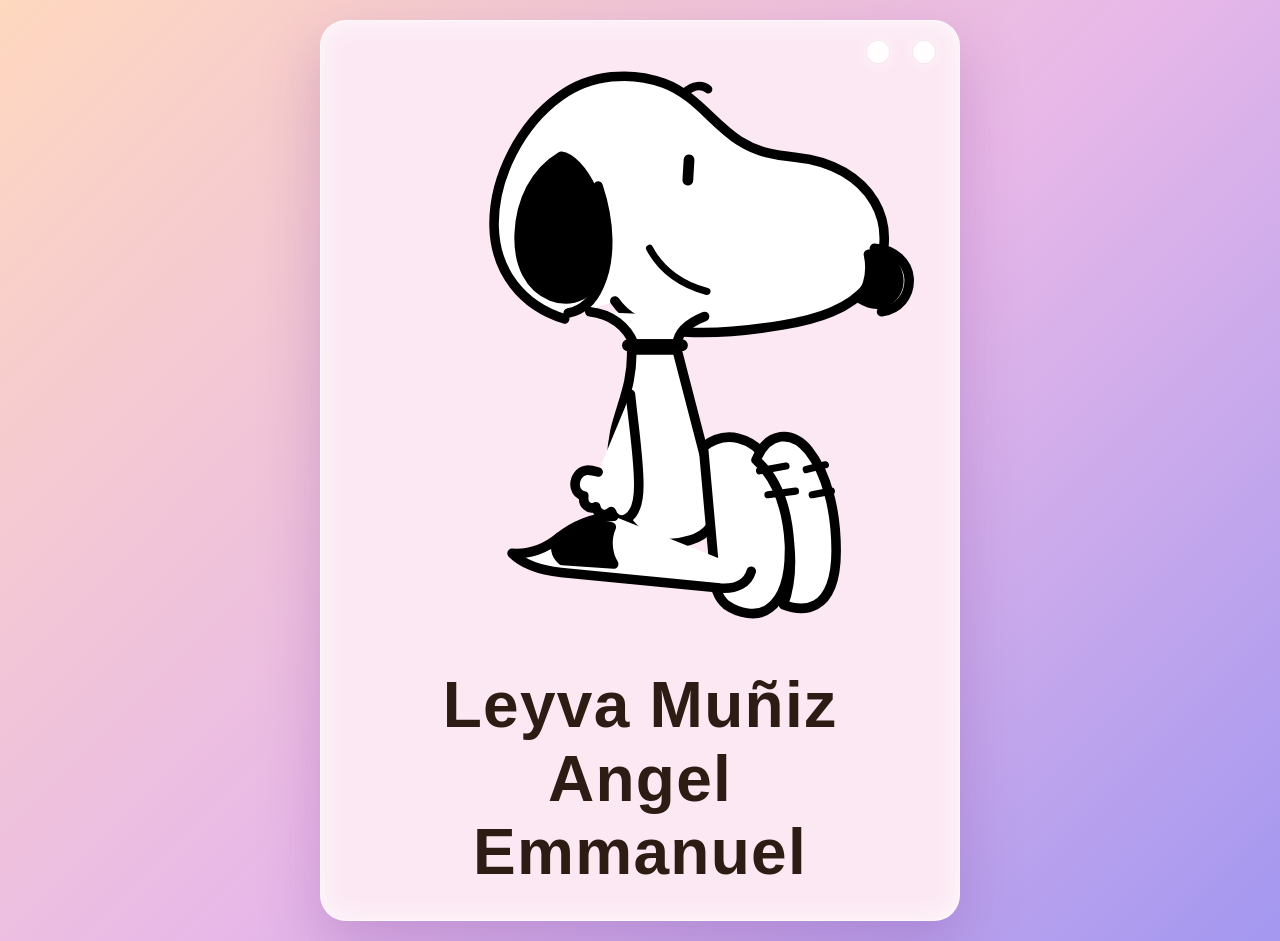
<file: index.html>
<!DOCTYPE html>
<html lang="es">

<head>
    <meta charset="UTF-8" />
    <meta name="viewport" content="width=device-width, initial-scale=1.0" />
    <title>Leyva Muñiz Angel Emmanuel</title>
    <style>
        :root {
            --paper: #fce8f3;
            --shadow: rgba(115, 48, 139, 0.25);
            --text: #2d1c14;
        }

        * {
            box-sizing: border-box;
        }

        body {
            margin: 0;
            min-height: 100vh;
            display: flex;
            align-items: center;
            justify-content: center;
            font-family: Arial, Helvetica, sans-serif;
            color: var(--text);
            background:
                linear-gradient(135deg, #ffd8bf 0%, #e8b8e8 52%, #a397f0 100%);
        }

        .scene {
            min-height: 100vh;
            width: 100vw;
            display: flex;
            align-items: center;
            justify-content: center;
            padding: 20px;
        }

        .card {
            width: min(640px, calc(100vw - 80px));
            min-height: 460px;
            background: var(--paper);
            border-radius: 26px;
            border: 1px solid rgba(255, 255, 255, 0.8);
            box-shadow: 0 24px 60px var(--shadow), inset 0 0 26px rgba(255, 255, 255, 0.8);
            padding: 30px 20px;
            display: flex;
            flex-direction: column;
            align-items: center;
            justify-content: center;
            text-align: center;
            position: relative;
            overflow: hidden;
        }

        .card::before,
        .card::after {
            content: "";
            position: absolute;
            width: 22px;
            height: 22px;
            background: rgba(255, 255, 255, 0.9);
            border-radius: 50%;
            box-shadow: 0 0 0 1px rgba(0, 0, 0, 0.03), 0 0 14px rgba(255, 255, 255, 0.8);
            top: 20px;
        }

        .card::before {
            right: 70px;
        }

        .card::after {
            right: 24px;
        }

        .monkey {
            width: 180px;
            height: 180px;
            display: block;
            margin: 0 auto 4px;
            animation: bounce 2.8s ease-in-out infinite;
        }

        h1 {
            margin: 20px 0 0;
            color: var(--text);
            font-size: clamp(3rem, 5vw, 4rem);
            line-height: 1.15;
            font-weight: 850;
            letter-spacing: 0.02em;
            font-family: Arial, Helvetica, sans-serif;
        }

        @keyframes bounce {

            0%,
            100% {
                transform: translateY(0);
            }

            50% {
                transform: translateY(-8px);
            }
        }
    </style>
</head>

<body>
    <div class="scene">
        <div class="card">
                <svg class="snoopy" viewBox="0 0 500 500" xmlns="http://www.w3.org/2000/svg" aria-label="Snoopy">
                
                    <g stroke="#000" stroke-width="8" stroke-linecap="round" stroke-linejoin="round">
                
                        <!-- ========================= -->
                        <!-- CABEZA -->
                        <!-- ========================= -->
                
                        <path d="
                            M187 224
                            C151 213 129 184 128 147
                            C127 105 151 61 183 38
                            C209 19 243 17 270 27
                            C297 37 311 61 333 75
                            C349 85 362 87 381 89
                            C411 92 434 106 446 126
                            C459 148 456 177 441 196
                            C425 216 399 224 370 229
                            C334 235 300 238 272 233
                            C251 230 238 222 229 209
                            " fill="#fff" />
                
                        <!-- ========================= -->
                        <!-- OREJA -->
                        <!-- ========================= -->
                
                        <path d="
                            M184 88
                            C162 101 150 126 149 153
                            C148 179 158 198 176 205
                            C194 212 211 202 218 185
                            C226 165 220 138 210 116
                            C202 99 192 89 184 88
                            Z
                            " fill="#000" />
                
                        <!-- pequeña separación de oreja/cabeza -->
                        <path d="
                            M215 113
                            C225 143 226 174 216 196
                            C210 210 201 217 190 219
                            " fill="none" />
                
                        <!-- ========================= -->
                        <!-- CUELLO -->
                        <!-- ========================= -->
                
                        <path d="
                            M208 218
                            C226 220 239 230 245 245
                            L281 245
                            C282 235 289 228 304 222
                            " fill="#fff" />
                
                        <!-- collar -->
                        <path d="M240 246 L285 246" fill="none" stroke-width="10" />
                
                        <!-- ========================= -->
                        <!-- CUERPO -->
                        <!-- ========================= -->
                
                        <path d="
                            M243 250
                            C244 278 234 296 229 318
                            C224 342 226 368 237 389
                            C249 410 270 416 292 409
                            C306 405 315 394 316 378
                            C316 362 308 348 303 335
                            L281 250
                            Z
                            " fill="#fff" />
                
                        <!-- ========================= -->
                        <!-- BRAZO / PATA DELANTERA -->
                        <!-- ========================= -->
                
                        <path d="
                            M242 287
                            C245 316 249 341 249 363
                            C249 376 246 387 239 391
                            C233 394 228 391 226 385
                
                            C221 390 214 387 213 381
                
                            C207 384 202 379 203 372
                
                            C195 370 194 361 198 355
                            C202 349 208 350 215 352
                            " fill="#fff" />
                
                        <!-- ========================= -->
                        <!-- PATA TRASERA IZQUIERDA -->
                        <!-- ========================= -->
                
                        <path d="
                            M303 331
                            C322 316 344 323 358 343
                            C370 361 376 389 375 418
                            C375 441 369 458 358 466
                            C348 474 332 470 322 463
                            C314 456 311 446 312 431
                            Z
                            " fill="#fff" />
                
                        <!-- ========================= -->
                        <!-- PATA TRASERA DERECHA -->
                        <!-- ========================= -->
                
                        <path d="
                            M347 342
                            C357 318 377 317 391 334
                            C406 353 414 384 414 418
                            C414 441 408 457 397 463
                            C388 468 378 466 370 463
                            C375 449 377 431 375 412
                            C373 381 364 357 347 342
                            Z
                            " fill="#fff" />
                
                        <!-- líneas de dedos -->
                        <path d="M350 351 L372 347" fill="none" stroke-width="6" />
                
                        <path d="M357 371 L380 368" fill="none" stroke-width="6" />
                
                        <path d="M389 350 L405 346" fill="none" stroke-width="6" />
                
                        <path d="M394 371 L410 368" fill="none" stroke-width="6" />
                
                        <!-- ========================= -->
                        <!-- PIE DELANTERO -->
                        <!-- ========================= -->
                
                        <path d="
                            M228 389
                            C211 390 194 397 182 407
                            C171 416 157 421 143 420
                
                            C151 428 166 434 184 436
                
                            L317 449
                
                            C331 450 340 445 343 435
                            " fill="#fff" />
                
                        <!-- mancha negra -->
                        <path d="
                            M182 407
                            C195 398 211 395 226 398
                            C222 407 222 419 228 429
                            L185 426
                            C179 421 178 414 182 407
                            Z
                            " fill="#000" />
                
                        <!-- ========================= -->
                        <!-- CARA -->
                        <!-- ========================= -->
                
                        <!-- ojo -->
                        <path d="M291 91 L290 108" fill="none" stroke-width="9" />
                
                        <!-- sonrisa -->
                        <path d="
                            M258 165
                            C268 184 286 196 306 201
                            " fill="none" stroke-width="6" />
                
                        <!-- ========================= -->
                        <!-- NARIZ -->
                        <!-- ========================= -->
                
                        <path d="
                            M441 170
                            C454 169 464 177 466 188
                            C468 199 462 208 452 211
                            C446 213 439 210 434 207
                            C441 197 444 184 441 170
                            Z
                            " fill="#000" />
                
                        <!-- borde exterior de nariz -->
                        <path d="
                            M446 165
                            C463 166 474 177 475 190
                            C476 205 466 216 452 218
                            " fill="none" />
                
                        <!-- ========================= -->
                        <!-- PEQUEÑO PELO SUPERIOR -->
                        <!-- ========================= -->
                
                        <path d="
                            M287 35
                            C295 28 302 28 307 32
                            " fill="none" stroke-width="7" />
                
                    </g>
                
                </svg>

            <h1>Leyva Muñiz<br />Angel<br />Emmanuel</h1>
        </div>
    </div>
</body>

</html>
</file>
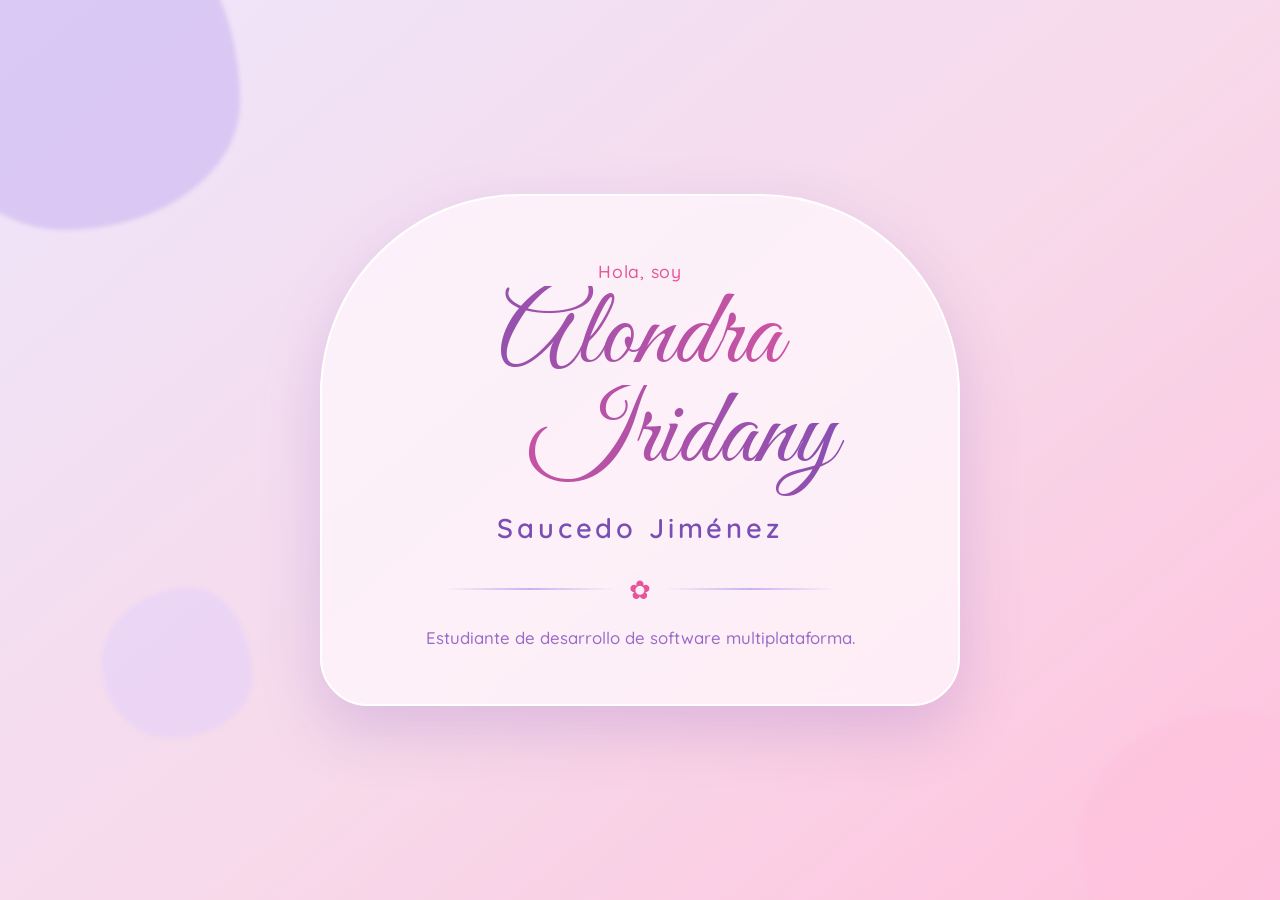
<file: pagina-personal/index.html>
<!DOCTYPE html>
<html lang="es">
<head>
  <meta charset="UTF-8">
  <meta name="viewport" content="width=device-width, initial-scale=1">
  <title>Alondra Iridany Saucedo Jiménez</title>
  <link rel="preconnect" href="https://fonts.googleapis.com">
  <link rel="preconnect" href="https://fonts.gstatic.com" crossorigin>
  <link href="https://fonts.googleapis.com/css2?family=Great+Vibes&family=Quicksand:wght@400;500;600&display=swap" rel="stylesheet">
  <style>
   :root {
  --lila-suave: #efe6fb;
  --lila: #c9b1f0;
  --lila-oscuro: #7a4fb5;
  --rosa: #ffc2dd;
  --rosa-fuerte: #e6559b;
  --crema: #fff8fc;
}

* { box-sizing: border-box; margin: 0; padding: 0; }

html, body { min-height: 100%; }

body {
  min-height: 100vh;
  display: grid;
  place-items: center;
  padding: 24px;
  overflow-x: hidden;
  font-family: "Quicksand", "Trebuchet MS", sans-serif;
  color: var(--lila-oscuro);
  background: linear-gradient(140deg, var(--lila-suave) 0%, #f7d9ea 55%, var(--rosa) 100%);
}

/* Pétalos decorativos */
.petalo {
  position: fixed;
  border-radius: 60% 40% 55% 45% / 50% 60% 40% 50%;
  filter: blur(2px);
  opacity: 0.55;
  z-index: 0;
}
.petalo-1 { width: 320px; height: 320px; top: -90px; left: -80px; background: var(--lila); }
.petalo-2 { width: 260px; height: 260px; bottom: -70px; right: -60px; background: var(--rosa); }
.petalo-3 { width: 150px; height: 150px; bottom: 18%; left: 8%; background: #e3d0fa; }

/* Tarjeta central */
.tarjeta {
  position: relative;
  z-index: 1;
  width: min(100%, 640px);
  padding: 64px 40px 56px;
  text-align: center;
  background: rgba(255, 248, 252, 0.72);
  border: 2px solid #fff;
  border-radius: 200px 200px 48px 48px;
  box-shadow: 0 24px 60px rgba(122, 79, 181, 0.22);
  backdrop-filter: blur(6px);
}

.saludo {
  font-size: 1.1rem;
  font-weight: 500;
  color: var(--rosa-fuerte);
  letter-spacing: 0.04em;
  margin-bottom: 4px;
}

h1 {
  font-family: "Great Vibes", "Brush Script MT", cursive;
  font-weight: 400;
  line-height: 0.95;
}

.nombre {
  display: block;
  font-size: clamp(4rem, 15vw, 6.8rem);
  background: linear-gradient(90deg, var(--lila-oscuro), var(--rosa-fuerte));
  -webkit-background-clip: text;
  background-clip: text;
  color: transparent;
  padding: 0 0.1em 0.08em;
}

.nombre.segundo {
  margin-top: -0.12em;
  padding-left: 0.9em;
  background: linear-gradient(90deg, var(--rosa-fuerte), var(--lila-oscuro));
  -webkit-background-clip: text;
  background-clip: text;
}

.apellidos {
  margin-top: 14px;
  font-size: clamp(1.2rem, 4.5vw, 1.7rem);
  font-weight: 600;
  letter-spacing: 0.14em;
  color: var(--lila-oscuro);
}

/* Adorno floral */
.adorno {
  display: flex;
  align-items: center;
  justify-content: center;
  gap: 14px;
  margin: 28px auto 22px;
  width: 70%;
}
.adorno span {
  flex: 1;
  height: 2px;
  background: linear-gradient(90deg, transparent, var(--lila), transparent);
}
.adorno i {
  font-style: normal;
  font-size: 1.6rem;
  color: var(--rosa-fuerte);
}

.frase {
  font-size: 1.05rem;
  font-weight: 500;
  color: #9a6bc9;
}

/* Un solo momento de movimiento: la flor gira suavemente */
@media (prefers-reduced-motion: no-preference) {
  .adorno i { animation: girar 12s linear infinite; }
  @keyframes girar { to { transform: rotate(360deg); } }
}

@media (max-width: 480px) {
  .tarjeta { padding: 56px 20px 44px; border-radius: 140px 140px 36px 36px; }
  .nombre.segundo { padding-left: 0.4em; }
}
  </style>
</head>
<body>
  <div class="petalo petalo-1" aria-hidden="true"></div>
  <div class="petalo petalo-2" aria-hidden="true"></div>
  <div class="petalo petalo-3" aria-hidden="true"></div>

  <main class="tarjeta">
    <p class="saludo">Hola, soy</p>
    <h1>
      <span class="nombre">Alondra</span>
      <span class="nombre segundo">Iridany</span>
    </h1>
    <p class="apellidos">Saucedo Jiménez</p>

    <div class="adorno" aria-hidden="true">
      <span></span><i>✿</i><span></span>
    </div>

    <p class="frase">Estudiante de desarrollo de software multiplataforma.</p>
  </main>
</body>
</html>
</file>
